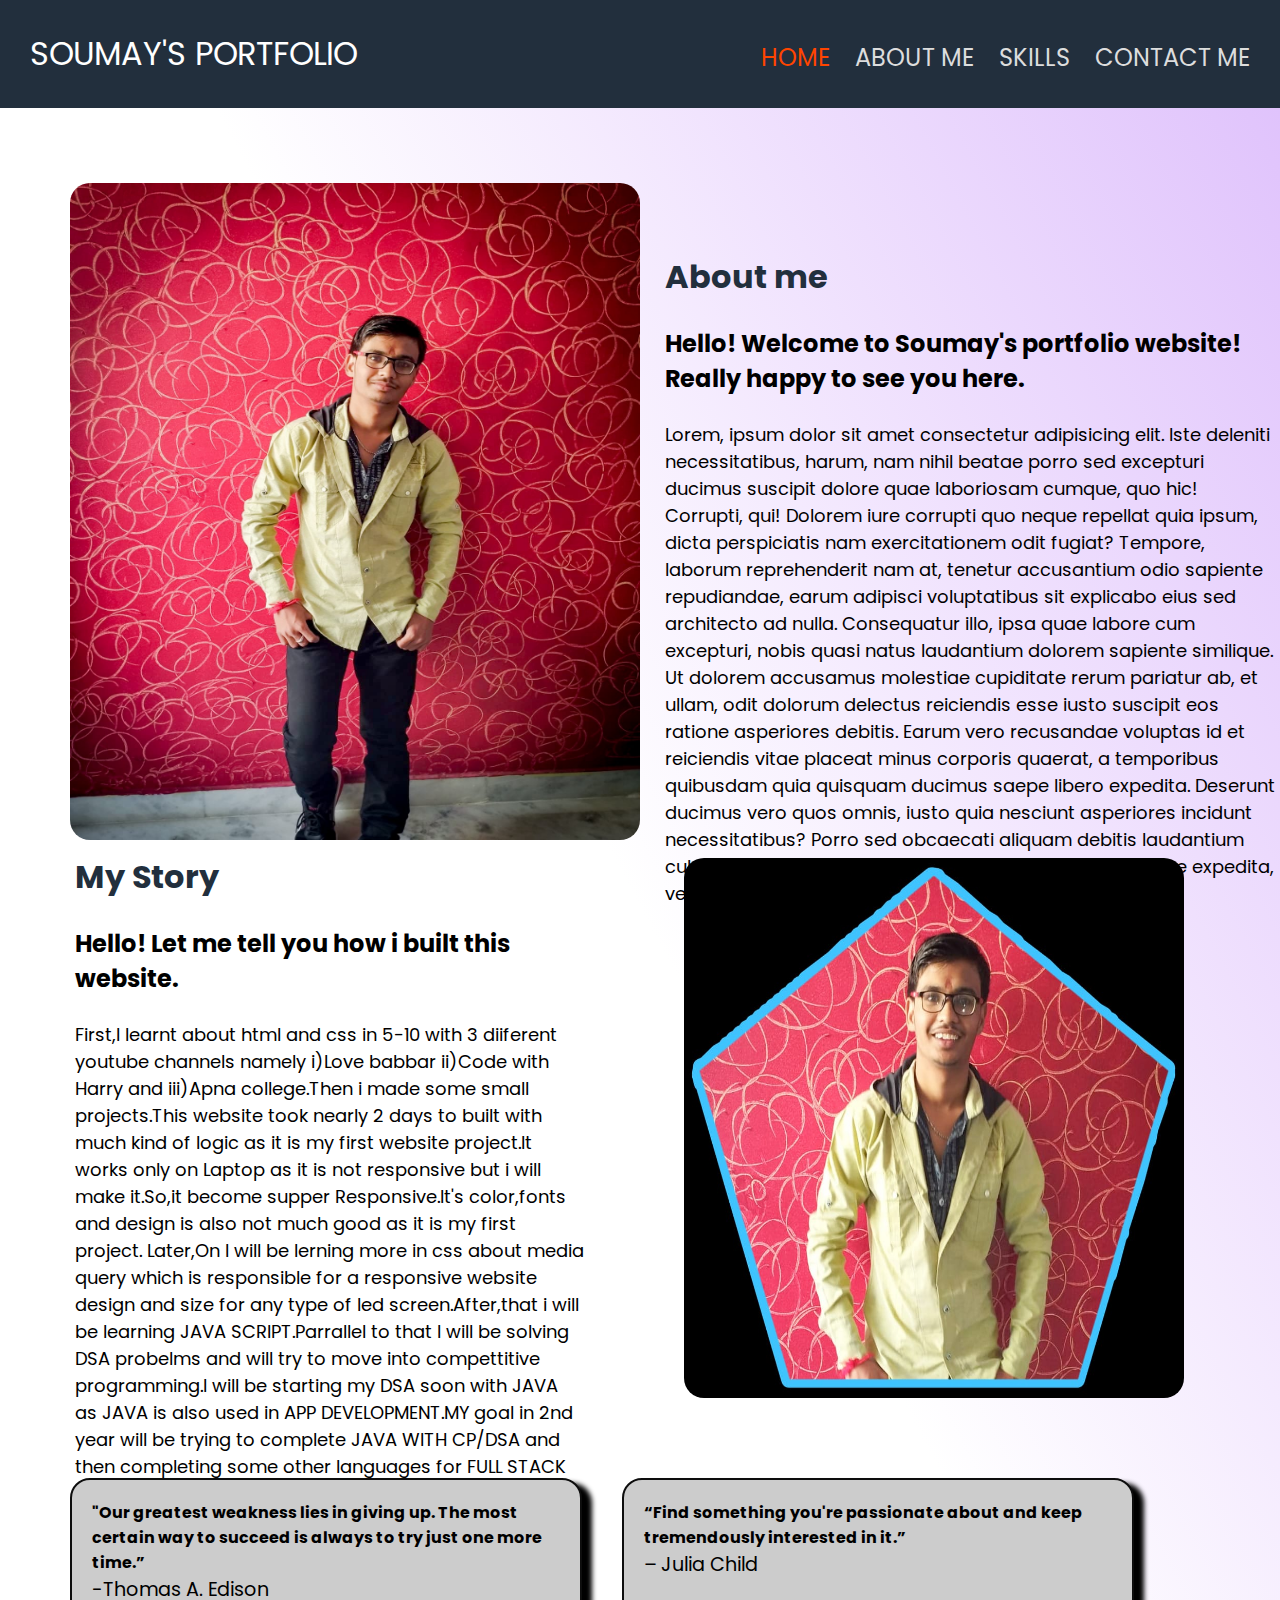
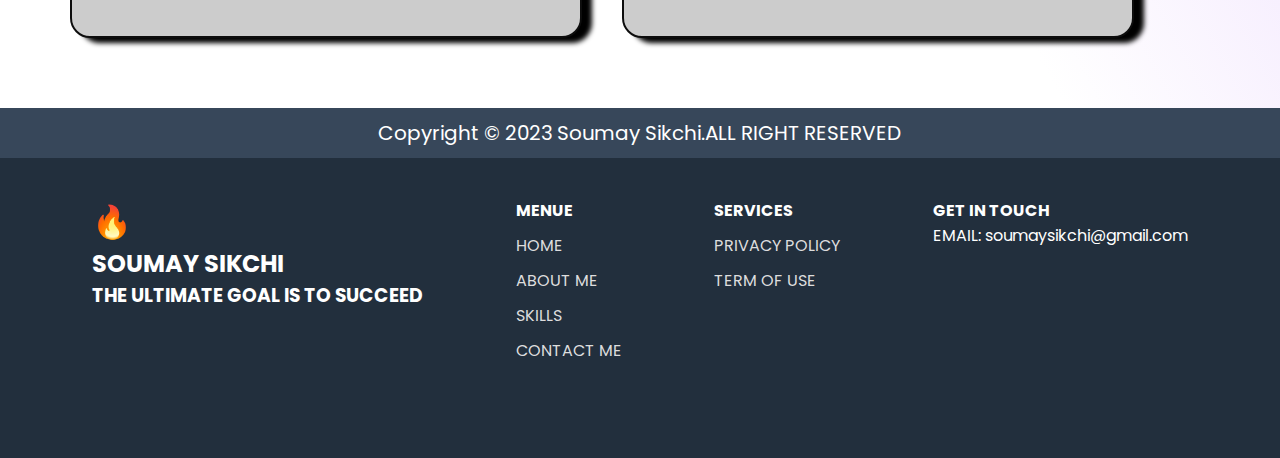
<file: aboutme2.html>
<!DOCTYPE html>
<html lang="en">
<head>
    <meta charset="UTF-8">
    <meta http-equiv="X-UA-Compatible" content="IE=edge">
    <meta name="viewport" content="width=device-width, initial-scale=1.0">
    <title>SOUMAY SIKCHI WEB</title>
    <link rel="stylesheet" type="text/css" href="portfolio2.css">
    <link href='https://unpkg.com/boxicons@2.1.4/css/boxicons.min.css' rel='stylesheet'>
    <link href="index.html">
    <link href="skill2.html">
    <link href="contactme2.html">
    <link href="aboutme2.html">
    <meta name="discription" content="THIS IS SOUMAY SIKCHI'S PORTFOLIO WEBSITE DESGINED BY SOUMAY ONLY.">
</head>
<body>

    <div class="container">
        <div class="navcontaniner">
            <nav>
                <ul id="navlist">
                    <li>
                        <p id="navlogo">SOUMAY'S PORTFOLIO</p>
                    </li>
                    <li>
                        <div class="navitems">
                        <a href="index.html" class="active">HOME</a>
                        <a href="aboutme2.html">ABOUT ME</a>
                        <a href="skill2.html">SKILLS</a>
                        <a href="contactme2.html">CONTACT ME</a>
                    </div>
                    </li>
                </ul>            
            </nav>
        </div>
    </div>
        <main class="about-main">
           

            <div class="about1">
                <div class="aboutright1">
                    <img src="10.jpg"/>
                </div>
                <div class="aboutleft1">
                    <h1>About me</h1><br>
                    <h2>Hello! Welcome to Soumay's portfolio website! Really happy to see you here.</h2>
                    <br>
                    <p>Lorem, ipsum dolor sit amet consectetur adipisicing elit. Iste deleniti necessitatibus, harum, nam nihil beatae porro sed excepturi ducimus suscipit dolore quae laboriosam cumque, quo hic! Corrupti, qui! Dolorem iure corrupti quo neque repellat quia ipsum, dicta perspiciatis nam exercitationem odit fugiat? Tempore, laborum reprehenderit nam at, tenetur accusantium odio sapiente repudiandae, earum adipisci voluptatibus sit explicabo eius sed architecto ad nulla. Consequatur illo, ipsa quae labore cum excepturi, nobis quasi natus laudantium dolorem sapiente similique. Ut dolorem accusamus molestiae cupiditate rerum pariatur ab, et ullam, odit dolorum delectus reiciendis esse iusto suscipit eos ratione asperiores debitis. Earum vero recusandae voluptas id et reiciendis vitae placeat minus corporis quaerat, a temporibus quibusdam quia quisquam ducimus saepe libero expedita. Deserunt ducimus vero quos omnis, iusto quia nesciunt asperiores incidunt necessitatibus? Porro sed obcaecati aliquam debitis laudantium culpa architecto natus quasi minima corrupti illum beatae expedita, vero eligendi suscipit eveniet, commodi assumenda?</p>
                </div>
            </div>

            <div class="about2">
                <div class="aboutright2">
                    <h1>My Story</h1><br>
                    <h2>Hello! Let me tell you how i built this website.</h2>
                    <br>
                    <p>First,I learnt about html and css in 5-10 with 3 diiferent youtube channels namely i)Love babbar ii)Code with Harry and iii)Apna college.Then i made some small projects.This website took nearly 2 days to built with much kind of logic as it is my first website project.It works only on Laptop as it is not responsive but i will make it.So,it become supper Responsive.It's color,fonts and design is also not much good as it is my first project.
                        Later,On I will be lerning more in css about media query which is responsible for a responsive website design and size for any type of led screen.After,that i will be learning JAVA SCRIPT.Parrallel to that I will be solving DSA probelms and will try to move into compettitive programming.I will be starting my DSA soon with JAVA as JAVA is also used in APP DEVELOPMENT.MY goal in 2nd year will be trying to complete JAVA WITH CP/DSA and then completing some other languages for FULL STACK WEB DEVELOPER and then moving into APP DEVELOPMENT.
                    </p>
                </div>
                <div class="aboutleft2">
                       <img src="5.jpg"/>
                </div>
            </div>
           
            <div class="quote">
                <div class="rightquote">
                    <h5>
                        "Our greatest weakness lies in giving up. The most certain way to succeed is always to try just one more time.”
                    </h5>
                        <p>-Thomas A. Edison </p>

                </div>
                <div class="leftquote">
                    <h5>
                        “Find something you're passionate about and keep tremendously interested in it.”
                    </h5>
                    <p>– Julia Child</p>

                </div>
            </div>
           
        </main>



        <footer>
            <div class="footerbox1">
         <p>Copyright &#169; 2023 Soumay Sikchi.ALL RIGHT RESERVED </p>
            </div>
            <div class="footerbox2">
                <ul>
                    <h1>&#128293;</h1>
                    <h2>SOUMAY SIKCHI</h2>
                    <h3>THE ULTIMATE GOAL IS TO SUCCEED</h3>
                </ul>
                <ul>
                    <p><b>MENUE</b></p>
                    <a href="index.html">HOME</a>
                    <a href="aboutme2.html">ABOUT ME</a>
                    <a href="skill2.html">SKILLS</a>
                    <a href="contactme2.html">CONTACT ME</a>
                </ul>
                <ul>
                    <p><b>SERVICES</b></p>
                    <a href="#">PRIVACY POLICY</a>
                    <a href="#">TERM OF USE</a>
                </ul>
                <ul>
                    <p><b>GET IN TOUCH</b></p>
                    <span>EMAIL: soumaysikchi@gmail.com</span>
                </ul>

            </div>
        </footer>

    </div>
        

        
                 
</body>
</html>
</file>
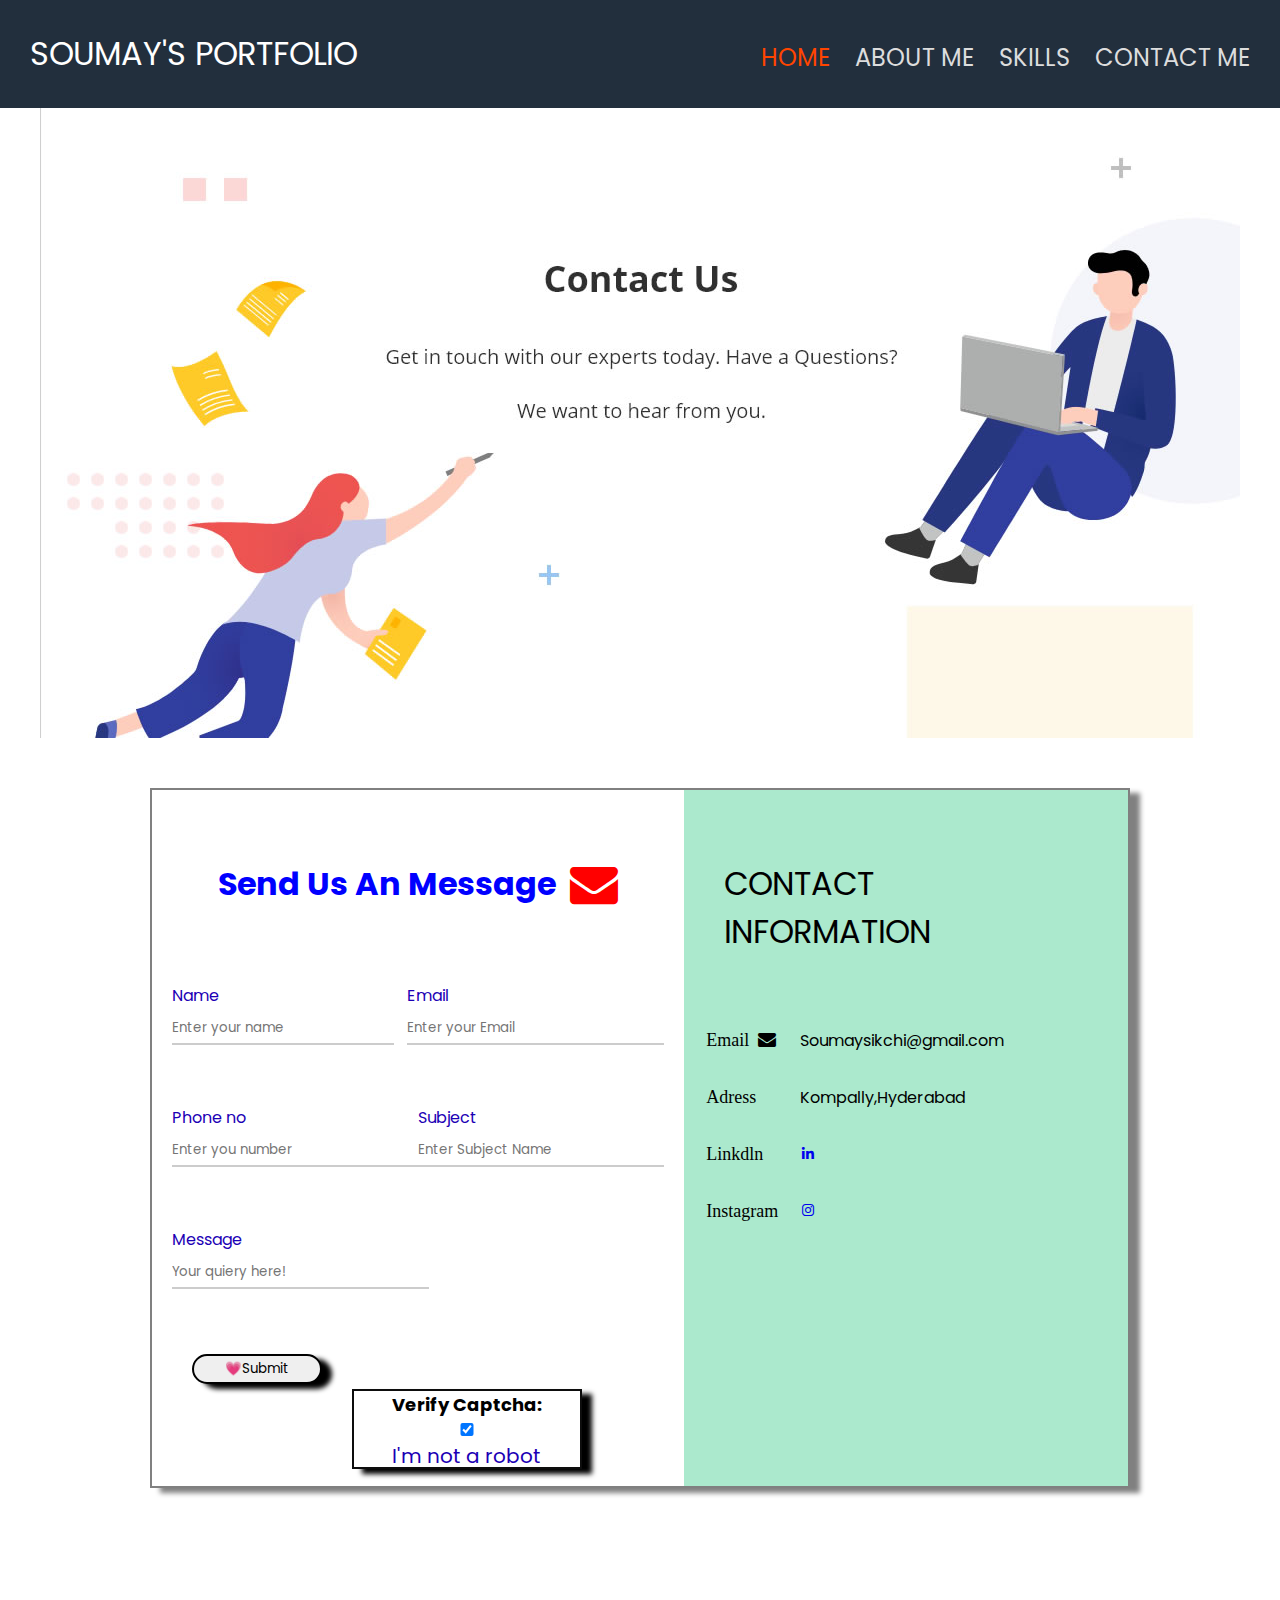
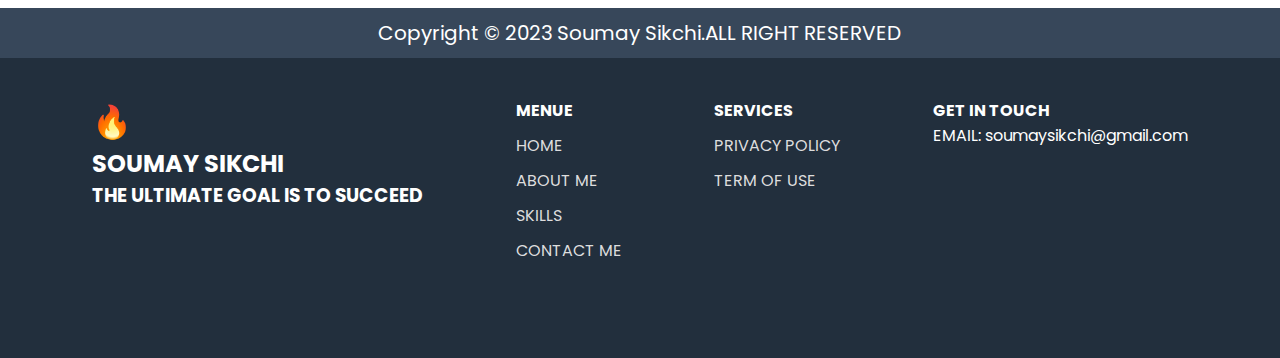
<file: contactme2.html>
<!DOCTYPE html>
<html lang="en">
<head>
    <meta charset="UTF-8">
    <meta http-equiv="X-UA-Compatible" content="IE=edge">
    <meta name="viewport" content="width=device-width, initial-scale=1.0">
    <title>SOUMAY SIKCHI WEB</title>
    <link rel="stylesheet" type="text/css" href="portfolio2.css">
    <link href='https://unpkg.com/boxicons@2.1.4/css/boxicons.min.css' rel='stylesheet'>
    <link rel="stylesheet" href="https://cdnjs.cloudflare.com/ajax/libs/font-awesome/4.7.0/css/font-awesome.min.css">
    <link href="index.html">
    <link href="skill2.html">
    <link href="contactme2.html">
    <link href="aboutme2.html">
    <meta name="discription" content="THIS IS SOUMAY SIKCHI'S PORTFOLIO WEBSITE DESGINED BY SOUMAY ONLY.">
</head>
<body>

    <div class="container">
        <div class="navcontaniner">
            <nav>
                <ul id="navlist">
                    <li>
                        <p id="navlogo">SOUMAY'S PORTFOLIO</p>
                    </li>
                    <li>
                        <div class="navitems">
                        <a href="index.html" class="active">HOME</a>
                        <a href="aboutme2.html">ABOUT ME</a>
                        <a href="skill2.html">SKILLS</a>
                        <a href="contactme2.html">CONTACT ME</a>
                    </div>
                    </li>
                </ul>            
            </nav>
        </div>

 <main class="contact-main">
        <div class="contactimg">
            <img src="touch.jpg" alt="">
        </div>
 <div class="contactform">
            <div class="rightcontact">
                <h1>Send Us An Message&nbsp;&nbsp;<i class="fa fa-envelope" style="font-size:48px;color:red"></i>
                </h1>
                <form>
                     <div class="input">
                        <div class="name">
                            <label>Name</label>
                            <input type="text" placeholder="Enter your name">
                        </div>
                        <div class="Email">
                            <label>Email</label>
                            <input type="text" id="email"placeholder="Enter your Email">
                        </div>
                    </div>
                    <div class="input">
                        <div class="phone">
                            <label>Phone no</label>
                            <input type="tel" id="tel" max="10" placeholder="Enter you number">
                        </div>
                        <div class="Subject">
                            <label>Subject</label>
                            <input type="text" placeholder="Enter Subject Name">
                        </div>
                    </div>
                    <div class="input">
                        <div classs="Message">
                        <label>Message</label>
                        <input type="text" placeholder="Your quiery here!">
                    </div>
                    </div>
                    <div class="submit">
                        <button typue="submit">&#128151;Submit</button>
                    </div>
                      <div class="checkbox">
                      <fieldset>
                        <legend><b>Verify Captcha:</b></legend>
                        <div class="checkboxtext">
                          <input type="checkbox" id="I'm not a robot" name="I'm not a robot" checked>
                          <label for="I'm not a robot">I'm not a robot</label>
                        </div>
                      </fieldset>
                    </div>
                        </form>
     </div>

            <div class="leftcontact">
                <h1><b>CONTACT INFORMATION</b></h1>
               <table>
                <tr>
                    <td>Email&nbsp;&nbsp;<i class="fa fa-envelope"></i></td>
                    <td>Soumaysikchi@gmail.com</td>
                </tr>
                <tr>
                    <td>Adress</td>
                    <td>Kompally,Hyderabad</td>
                </tr>
                <tr>
                    <td>Linkdln</td>
                    <td><a href="https://www.linkedin.com/in/soumaysikchi"><b><i class='bx bxl-linkedin' ></i></b></a></td>
                </tr>
                <tr>
                    <td>Instagram</td>
                    <td><a href="https://instagram.com/soumay_sikchi?igshid=ZGUzMzM3NWJiOQ=="><i class='bx bxl-instagram' ></i></a>
                    </td>
                </tr>

               </table>
            </div>
  </div>

       </main>


        <footer>
            <div class="footerbox1">
         <p>Copyright &#169; 2023 Soumay Sikchi.ALL RIGHT RESERVED </p>
            </div>
            <div class="footerbox2">
                <ul>
                    <h1>&#128293;</h1>
                    <h2>SOUMAY SIKCHI</h2>
                    <h3>THE ULTIMATE GOAL IS TO SUCCEED</h3>
                </ul>
                <ul>
                    <p><b>MENUE</b></p>
                    <a href="index.html">HOME</a>
                    <a href="aboutme2.html">ABOUT ME</a>
                    <a href="skill2.html">SKILLS</a>
                    <a href="contactme2.html">CONTACT ME</a>
                </ul>
                <ul>
                    <p><b>SERVICES</b></p>
                    <a href="#">PRIVACY POLICY</a>
                    <a href="#">TERM OF USE</a>
                </ul>
                <ul>
                    <p><b>GET IN TOUCH</b></p>
                    <span>EMAIL: soumaysikchi@gmail.com</span>
                </ul>

            </div>
        </footer>

    </div>
        

        
                 
</body>
</html>
</file>
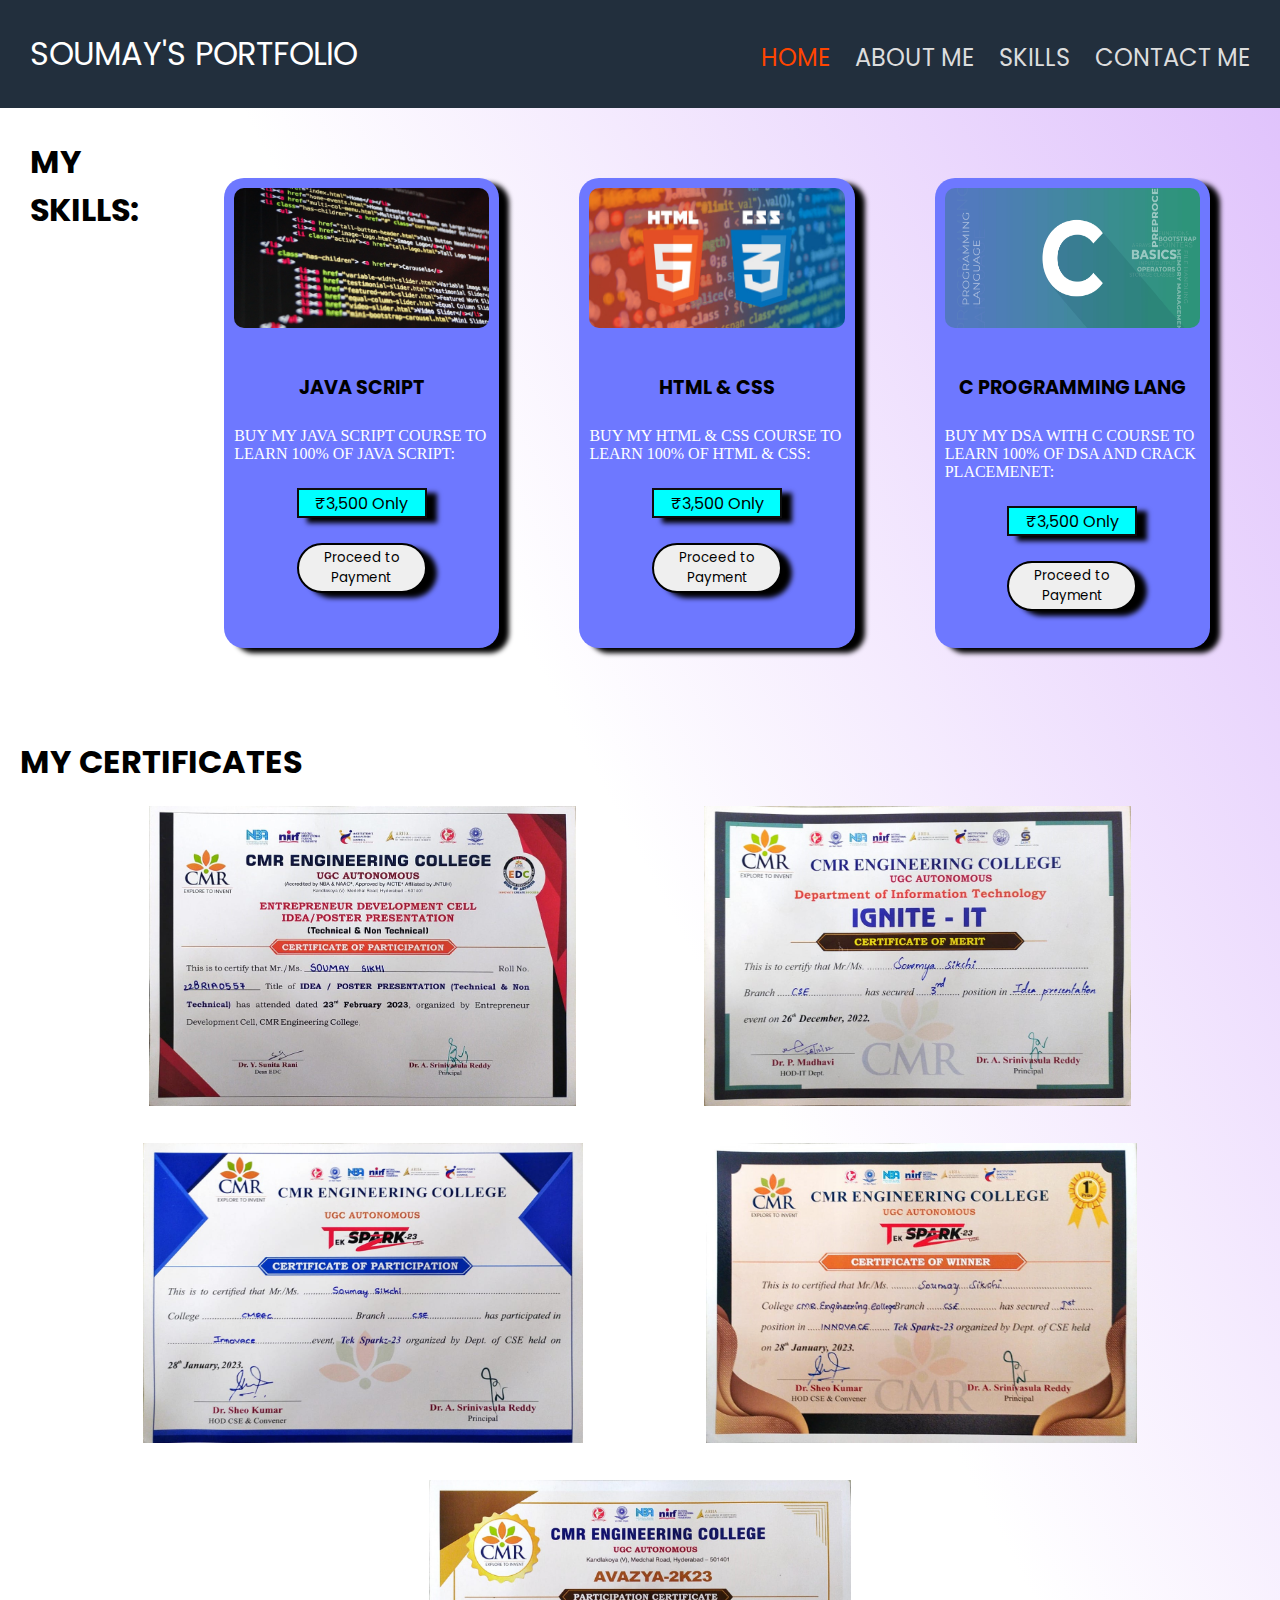
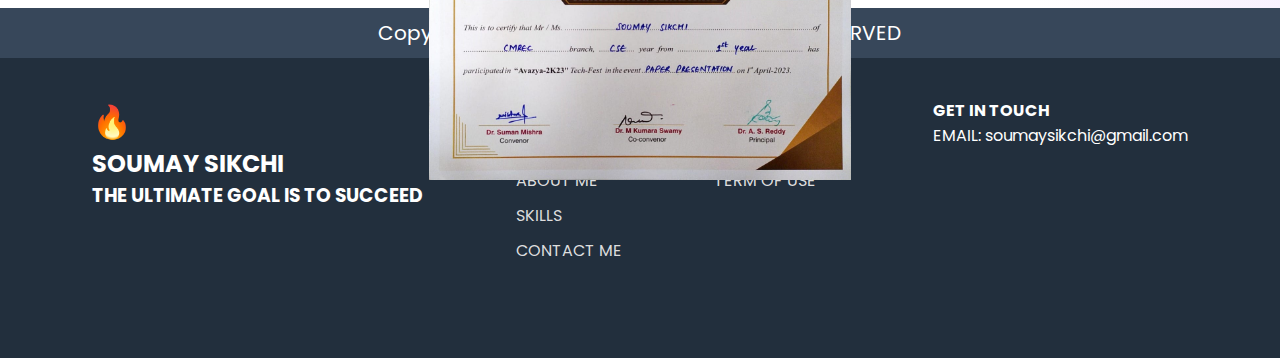
<file: skill2.html>
<!DOCTYPE html>
<html lang="en">
<head>
    <meta charset="UTF-8">
    <meta http-equiv="X-UA-Compatible" content="IE=edge">
    <meta name="viewport" content="width=device-width, initial-scale=1.0">
    <title>SOUMAY SIKCHI WEB</title>
    <link rel="stylesheet" type="text/css" href="portfolio2.css">
    <link href='https://unpkg.com/boxicons@2.1.4/css/boxicons.min.css' rel='stylesheet'>
    <link href="index.html">
    <link href="skill2.html">
    <link href="contactme2.html">
    <link href="aboutme2.html">
    <meta name="discription" content="THIS IS SOUMAY SIKCHI'S PORTFOLIO WEBSITE DESGINED BY SOUMAY ONLY.">
</head>
<body>

    <div class="container">
        <div class="navcontaniner">
            <nav>
                <ul id="navlist">
                    <li>
                        <p id="navlogo">SOUMAY'S PORTFOLIO</p>
                    </li>
                    <li>
                        <div class="navitems">
                        <a href="index.html" class="active">HOME</a>
                        <a href="aboutme2.html">ABOUT ME</a>
                        <a href="skill2.html">SKILLS</a>
                        <a href="contactme2.html">CONTACT ME</a>
                    </div>
                    </li>
                </ul>            
            </nav>
        </div>
    </div>


        <main class="main-certificate">

            <div class="skills">
                <h1>MY SKILLS:</h1>

                <div class="card">
                    <img src="7.jpg"/>
                    <div class="overlay">
                        <span><a href="https://instagram.com/soumay_sikchi?igshid=ZGUzMzM3NWJiOQ==">Click here to buy</a></span>
                    </div>
                    <h1>JAVA SCRIPT</h1>
                    <p> BUY MY JAVA SCRIPT COURSE TO LEARN 100% OF JAVA SCRIPT:</p>
                    <div class="amountbox">
                        &#8377;3,500 Only
                    </div>
                    <button id="Paymentbutton"> Proceed to Payment</button>
                </div>

                <div class="card">
                     <img src="8.jpg"/>
                     <div class="overlay">
                        <span><a href="https://instagram.com/soumay_sikchi?igshid=ZGUzMzM3NWJiOQ==">Click here to buy</a></span>
                    </div>
                     <h1>HTML & CSS</h1>
                     <p> BUY MY HTML & CSS COURSE TO LEARN 100% OF HTML & CSS:</p>
                     <div class="amountbox">
                        &#8377;3,500 Only
                    </div>
                    <button id="Paymentbutton"> Proceed to Payment</button>
                </div>

                <div class="card">
                     <img src="9.png"/>
                     <div class="overlay">
                        <span><a href="https://instagram.com/soumay_sikchi?igshid=ZGUzMzM3NWJiOQ==">Click here to buy</a></span>
                    </div>
                     <h1>C PROGRAMMING LANG</h1>
                     <p> BUY MY DSA WITH C  COURSE TO LEARN 100% OF DSA AND CRACK PLACEMENET:</p>
                     <div class="amountbox">
                        &#8377;3,500 Only
                    </div>
                    <button id="Paymentbutton"> Proceed to Payment</button>
                </div>

            </div>


            <div class="certhead">
                <h1>MY CERTIFICATES</h1>
                </div>
            <div class="cert">
            <div class="cert-1">
                <img src="1.jpg" height="300px">
            </div>
               <div class="cert-2">
                <img src="2.jpg" height="300px">
              </div>
            <div class="cert-3">
                <img src="3.jpg" height="300px">
            </div>
               <div class="cert-4">
                <img src="4.jpg" height="300px">
              </div>
              <div class="cert-5">
                <img src="6.jpg" height="300px">
              </div>


            </div>
        </main>



        <footer>
            <div class="footerbox1">
         <p>Copyright &#169; 2023 Soumay Sikchi.ALL RIGHT RESERVED </p>
            </div>
            <div class="footerbox2">
                <ul>
                    <h1>&#128293;</h1>
                    <h2>SOUMAY SIKCHI</h2>
                    <h3>THE ULTIMATE GOAL IS TO SUCCEED</h3>
                </ul>
                <ul>
                    <p><b>MENUE</b></p>
                    <a href="index.html">HOME</a>
                    <a href="aboutme2.html">ABOUT ME</a>
                    <a href="skill2.html">SKILLS</a>
                    <a href="contactme2.html">CONTACT ME</a>
                </ul>
                <ul>
                    <p><b>SERVICES</b></p>
                    <a href="#">PRIVACY POLICY</a>
                    <a href="#">TERM OF USE</a>
                </ul>
                <ul>
                    <p><b>GET IN TOUCH</b></p>
                    <span>EMAIL: soumaysikchi@gmail.com</span>
                </ul>

            </div>
        </footer>

    </div>
        

        
                 
</body>
</html>
</file>
<file: portfolio2.css>
@import url('https://fonts.googleapis.com/css2?family=Poppins&display=swap');
*{
    margin: 0;
    padding: 0;
    box-sizing: border-box;
    font-family: 'Poppins',sans-serif;
    text-decoration: none;
    border: none;
    outline: none;
    scroll-behavior: smooth;
    overflow-x: none;
    overflow-y: none;
}
@media(max-width:658px){
    .container{
        flex-direction: column;
    }
    .navitems{
        flex-wrap: wrap;
        justify-content: center;
        align-items: center;
    }
    .rightsection{
        flex-direction: column-reverse;
        justify-content: center;
        align-items: center;
    }
    .firstsection{
        flex-wrap: wrap;
        flex-direction: column-reverse;
        justify-content: center;
        align-items: center;
    }

    .footerbox2{
        flex-wrap: wrap;
        flex-direction: column;
        justify-content: center;
        align-items: center;
    }

    .aboutright1{
        flex-direction: column;
        justify-content: center;
        align-items: center;
    }

    .aboutleft1{
        flex-direction: column-reverse;
        justify-content: center;
        align-items: center;

    }
    .aboutleft2{
        flex-direction: column-reverse;
        justify-content: center;
        align-items: center;
    }
    .aboutright2{
        flex-direction: column-reverse;
        justify-content: center;
        align-items: center;
    }
    
}

#navlist{
    list-style: none;
    display: flex;
    justify-content: space-between;
    font-size: 1.5rem;
}


.container{
    height: 100%;
    width:  100%;
    min-height: 30px;
    background-color: #222f3d;
    align-items: center;
    justify-content: space-between;
}

#navlogo{
    font-size: 2.0rem;
    padding: 30px;
    color:  white;
}
.navitems{
    padding: 30px;
    display: flex;
    gap: 25px;
}

.navitems :hover{
    color: orangered;
    border-radius: 2px solid orangered;
}
.navitems ,a.active{
    color: orangered;
}
.social-media{
    color:orangered;
    font-size: 1.5rem;
}
.social{
    color:orangered;
}
.main{
    background-color: #8EC5FC;
    background-image: linear-gradient(62deg, #fff 50%, #E0C3FC 100%);
    height: 100%;
    width: 100%;
}


.firstsection{
    display: flex;
    justify-content: space-around;
    position: relative;
}

#element{
    color:rgb(102, 116, 204);

}

.leftsection{
    margin:100px;
    margin-left: 20px;
    padding: 40px;
    font-size: 1.5rem;
}
.rightsection{
     padding: 20px;
     display: flex;
}
h1{
    color:blue;
}

.footerbox1{
    background-color: #37475a;
    height: 50px;
    color:white;
    display: flex;
    align-items: center;
    justify-content: center;
    font-size: 1.25rem;
}

.footerbox2{
    background-color: #222f3d;
    color:white;
    height: 300px;
    padding-top: 40px;
    display: flex;
    justify-content: space-evenly;
}

ul a{
    margin-top: 10px;
    display: block;
    color: #dddddd;

}
.contact-main{
    background-color: white;
    height: 1500px;
}
.contactimg{
    display: flex;
    justify-content: center;
}
.contactform{
    margin-left:150px;
    margin-right: 150px;
    margin-top: 50px;
    height: 700px;
    border: 2px solid gray;
    box-shadow: 10px 5px 5px gray;
    display: flex;
    justify-content: space-around;
    position: relative;
}

.rightcontact{
    width:60%;
    height:100%;
}

.leftcontact{
    height: 100%;
    width:  50%;
    background-color: #abe9cd;
}

.leftcontact h1{
    color: black;
    text-decoration: solid;
    font-weight: 300;
    display: flex;
    justify-content: center;
    margin-top: 30px;
    padding: 40px;
    font-family: 'Times New Roman', Times, serif;
}
tr td:first-child{
    font-size: large;
    font-weight: 400;
    text-decoration: solid;
    text-decoration-color: #222f3d;
    padding-right: 20px;
    padding-left: 20px;
    font-family: 'Times New Roman', Times, serif;
}
tr td{
    padding-top: 30px;
}
.rightcontact h1{
    display: flex;
    justify-content: center;
    margin-top: 30px;
    padding: 40px;
}
.input{
    display:flex;
    justify-content: space-between;
    padding: 20px;
    margin-top: 15px;
    margin-bottom: 20px;
}
.input .name{
  flex-basis: 45%;
}
input{
    width: 100%;
    border:none;
    border-bottom: 2px solid #ccc;
    padding-bottom: 5px;
}
label{
    margin-bottom: 6px;
    display: block;
    color:#1c00b5;
}
button{
    height: 30px;
    width: 130px;
    border: 2px solid black;
    border-radius: 30px;
    text-decoration: solid;
    box-shadow: 10px 5px 5px black;
}
button:hover {background-color: blueviolet}

button:active {
  background-color: #3e8e41;
  box-shadow: 0 5px #666;
  transform: translateY(4px);
}

.submit{
    margin-left: 40px;
    border: none;
    color: white;
     text-align: center;
     text-decoration: none;
     display: inline-block;
     font-size: 40px;
}

.checkbox{
    font-family: 'Franklin Gothic Medium', 'Arial Narrow', Arial, sans-serif;
    color: black;
    font-size: large;
    display: flex;
    justify-content: center;
    margin-left: 200px;
    margin-bottom: 50px;
    padding-bottom: 30px;
    height: 80px;
    width:  230px;
    border: 2px solid rgb(13, 13, 13);
    box-shadow: 10px 5px 5px black;
}

.checkbox .checkboxtext{
    font-family: 'Franklin Gothic Medium', 'Arial Narrow', Arial, sans-serif;
    color: black;
    font-size: 20px;
}

.main-certificate{

    background-color: #8EC5FC;
    background-image: linear-gradient(62deg, #fff 50%, #E0C3FC 100%);
    height: 1500px;

}
.certhead h1{
    position: relative;
    display:flex;
    color: black;
    padding-top: 20px;
    margin-left:20px;
    
    }
    .cert{
        left: 0;
        padding: 20px;
        row-gap: 30px;
        scroll-behavior: smooth;
        position: relative;
        overflow-x: hidden;
        display: flex;
        flex-wrap: wrap;
        justify-content: space-evenly;
    }

    .cert img{
        transform: all 0.6 linear 0s;
    }


    
    .cert img:hover{
        transform: scale(1.2);
    }
    
    .skills{
        display: flex;
        flex-direction: row;
        padding: 30px;
    }
    .skills h1{
        color: black;
    }

    .card{
        margin: 40px;
        width:300px;
        height: 470px;
        background-color: #6e78ff;
        border-radius: 20px;
        box-shadow: 10px 5px 5px black;
        display: flex;
        flex-direction: column;
        align-items: center;
        gap: 25px;
        transform: all;
    }

    .card:hover{
        transform: scale(1.1);
    }

    .card img{
        height: 160px;
        width: 100%;
        padding: 10px;
        border-radius: 20px;
    }

    .card h1{
        margin-top: 10px;
        font-weight: bold;
        font-size: 1.2rem;
        color:black;
    }

    .card p{
        margin-left: 10px;
        color:white;
        text-decoration: wavy;
        text-shadow: #222f3d;
        font-family: 'Times New Roman', Times, serif;
    }

    .card .overlay{
        position: absolute;
        background-color: rgba(36,34,34,0.713);
        margin-top: 50px;
        height: 30px;
        width: 200px;
        display: flex;
        border-radius: 20px;
        flex-direction: column;
        align-items: center;
        justify-content: center;
        opacity: 0;
        transition: all 0.6 linear 0s;

    }
    .card .overlay span a{
        color: white;
        font-size: 1.2rem;
    }
    .card:hover .overlay{
        opacity:80%;
    }
    .amountbox{
        height: 30px;
        width: 130px;
        border: 2px solid rgb(13, 13, 13);
        box-shadow: 10px 5px 5px black;
        display: flex;
        justify-content: center;
        align-items: center;
        background-color: aqua;
    }

    .card button{
        height: 50px;
        width: 130px;
    }

    .about-main{
        background-color: #8EC5FC;
        background-image: linear-gradient(62deg, #fff 50%, #E0C3FC 100%);
        height: 1600px;
       
    }

    .about1{
      width: 100%;
      height: 500px;
      display: flex;
      overflow: none;
    }

    .aboutright1{
        margin-left: 40px;
        padding-left: 30px;
        padding-top: 75px;
        width:50%;
        height: 500px;
        display: flex;
    }
    .aboutleft1{
        margin-left: 25px;
        padding-top: 145px;
        width:80%;
        height: 500px;
    }

    .aboutleft1 h1{
        font-size: 2rem;
        color: #222f3d;
        text-shadow: #8EC5FC;
    }

    .aboutleft1 p{
        font-size: large;
    }

    .aboutright1 img{
       height: 657px;
       width:  570px;
       border-radius: 20px;
       transform: all 0.6 linear 0s;
    }

    .aboutright1 img:hover{
        transform: scale(1.1);
    }

    /*2222222222222*/

    .about2{
        margin-left: 50px;
        margin-top: 100px;
        width: 100%;
        height: 700px;
        display: flex;
      }
  
  
  
      .aboutright2{
        margin-left: 25px;
        padding-top: 145px;
        width:60%;
        height: 500px;
      }
      .aboutleft2{
          margin-left: 50px;
          padding-left: 50px;
          padding-top: 130px;
          width:80%;
          height: 500px;
      }
  
      .aboutright2 h1{
          font-size: 2rem;
          color: #222f3d;
          text-shadow: #8EC5FC;
      }

      .aboutright2 p{
        font-size: large;
      }
  
      .aboutleft2 img{
        margin-top: 20px;
         height: 540px;
         width:  500px;
         border-radius: 20px;
         transform: all 0.6 linear 0s;
      }
      .aboutleft2 img:hover{
        transform: scale(1.1);
    }
      .quote{
        margin:50px;
        height: 200px;
        width:100%;
        display: flex;
      }
      .rightquote{
        width:40%;
        margin:20px;
        padding: 20px;
        font-size: larger;
        border-radius: 20px;
        background-color: #ccc;
        border: 2px solid rgb(13, 13, 13);
        box-shadow: 10px 5px 5px black;
        }

      .leftquote{
        font-size: larger;
        width: 40%;
        margin: 20px;
        padding: 20px;
        border-radius: 20px;
        background-color: #ccc;
        border: 2px solid rgb(13, 13, 13);
        box-shadow: 10px 5px 5px black;
      }
</file>
